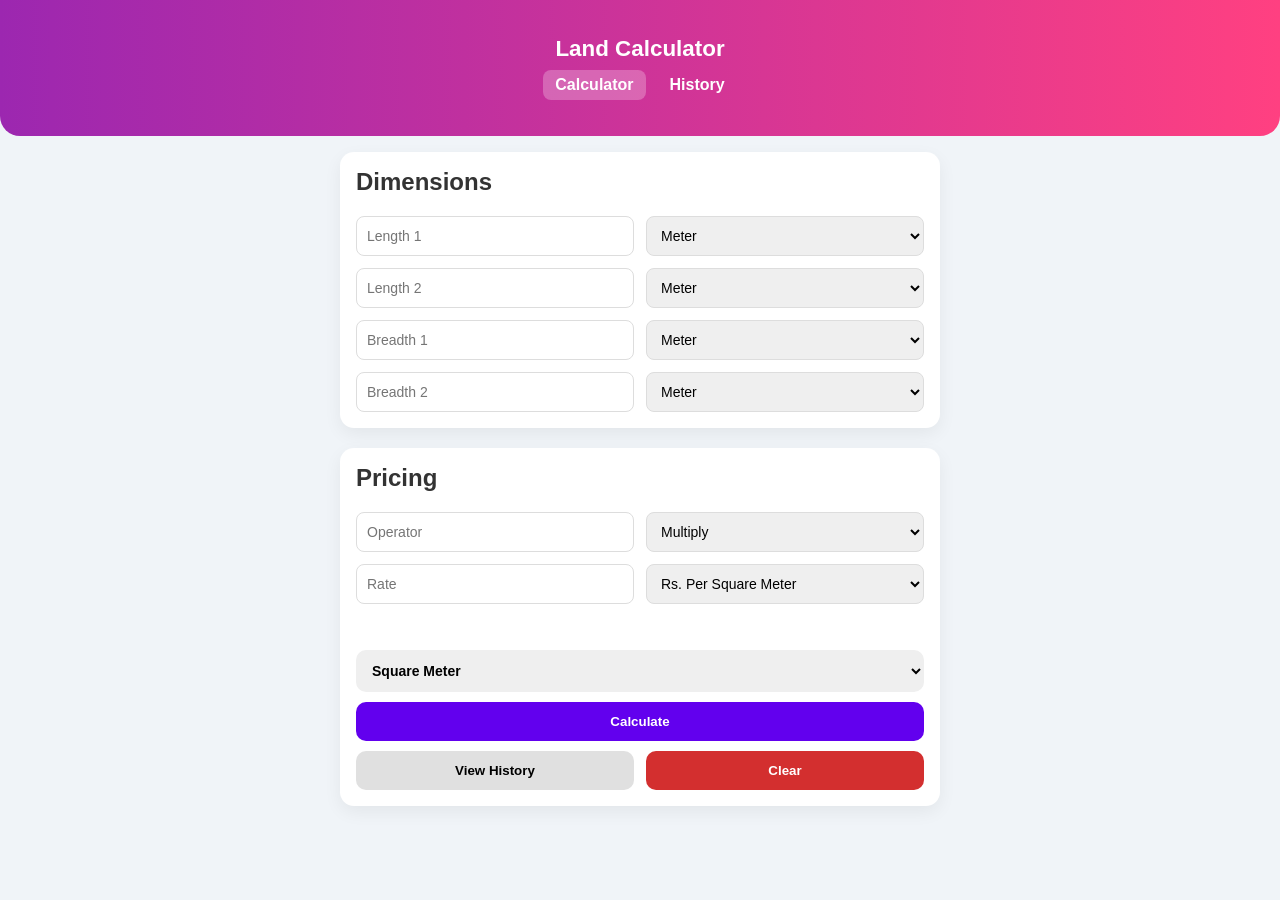
<file: index.html>
<!DOCTYPE html>
<html lang="en">
<head>
    <meta charset="UTF-8">
    <meta name="viewport" content="width=device-width, initial-scale=1">
    <meta name="description" content="Free Land Area Calculator to measure land area and estimate total price using multiple units. Fast, simple, and works directly in your browser.">
    <meta http-equiv="Content-Security-Policy" content="default-src 'self'; style-src 'self' 'unsafe-inline'; script-src 'self'; img-src 'self' data:;">
    <meta name="apple-mobile-web-app-capable" content="yes">
    <meta name="theme-color" content="#6200ee">
    <title>Land Area Calculator</title>

    <!-- Favicon -->
    <link rel="icon" href="/favicon.ico">
    <link rel="icon" type="image/png" sizes="16x16" href="/assets/icons/favicon-16x16.png">
    <link rel="icon" type="image/png" sizes="32x32" href="/assets/icons/favicon-32x32.png">
    <link rel="apple-touch-icon" href="/apple-touch-icon.png">

    <link rel="manifest" href="manifest.json">
    <link rel="stylesheet" href="css/nav.css">
    <link rel="stylesheet" href="css/style.css">
</head>
<body>
    <header class="topbar">
        <div class="container topbar-inner">
            <h1 class="brand">Land Calculator</h1>
            <nav class="nav">
                <button id="installBtn">Install App</button>
                <a href="/" class="nav-link active">Calculator</a>
                <a href="/history" class="nav-link">History</a>
            </nav>
        </div>
    </header>

    <main class="container">

        <section class="card">
            <h2>Dimensions</h2>

            <div class="grid">
                <input type="number" id="length1" placeholder="Length 1">
                <select id="lengthUnit1"></select>

                <input type="number" id="length2" placeholder="Length 2">
                <select id="lengthUnit2"></select>

                <input type="number" id="breadth1" placeholder="Breadth 1">
                <select id="breadthUnit1"></select>

                <input type="number" id="breadth2" placeholder="Breadth 2">
                <select id="breadthUnit2"></select>
            </div>
        </section>

        <section class="card">
            <h2>Pricing</h2>

            <div class="grid">
                <input type="number" id="operator" placeholder="Operator">
                <select id="operatorUnit"></select>

                <input type="number" id="ratePerUnitArea" placeholder="Rate">
                <select id="rateUnit"></select>
            </div>

            <br><br>
            <select id="areaUnit"></select>
            <button id="btnCalculate" class="primary">Calculate</button>

            <div class="grid">
                <button id="viewHistory" class="secondary">View History</button>
                <button id="btnClear" class="danger">Clear</button>
            </div>
        </section>

        <section class="card result-card" id="resultCard">
            <div class="result-header">
                <h2>Result</h2>
                <button id="hideResultCard">✕</button>
            </div>

            <div class="result-main">
                <div class="result-item result-minor">
                    <span>Length</span>
                    <strong id="resultLength">0 Meter</strong>
                </div>

                <div class="result-item result-minor">
                    <span>Breadth</span>
                    <strong id="resultBreadth">0 Meter</strong>
                </div>

                <div class="result-item">
                    <span>Area</span>
                    <strong id="resultArea">0 Square Meter</strong>
                </div>

                <div class="result-item result-minor">
                    <span>Operator</span>
                    <strong id="resultOperator">0</strong>
                </div>

                <div class="result-item">
                    <span>Total Area</span>
                    <strong id="resultTotalArea">0 Square Meter</strong>
                </div>

                <div class="result-item result-minor">
                    <span>Rate</span>
                    <strong id="resultRate">0 Rs. Per Meter Square</strong>
                </div>

                <div class="result-item">
                    <span>Total Price</span>
                    <strong id="resultPrice">₹0</strong>
                </div>
            </div>

            <div class="result-actions">
                <button id="detailsBtn">More Details</button>
                <button id="copyResult">Copy</button>
            </div>
        </section>
    </main>

    <div id="toast" class="toast" style="display:none;"></div>

    <script src="js/idb-handler.js"></script>
    <script src="js/script.js"></script>
</body>
</html>
</file>
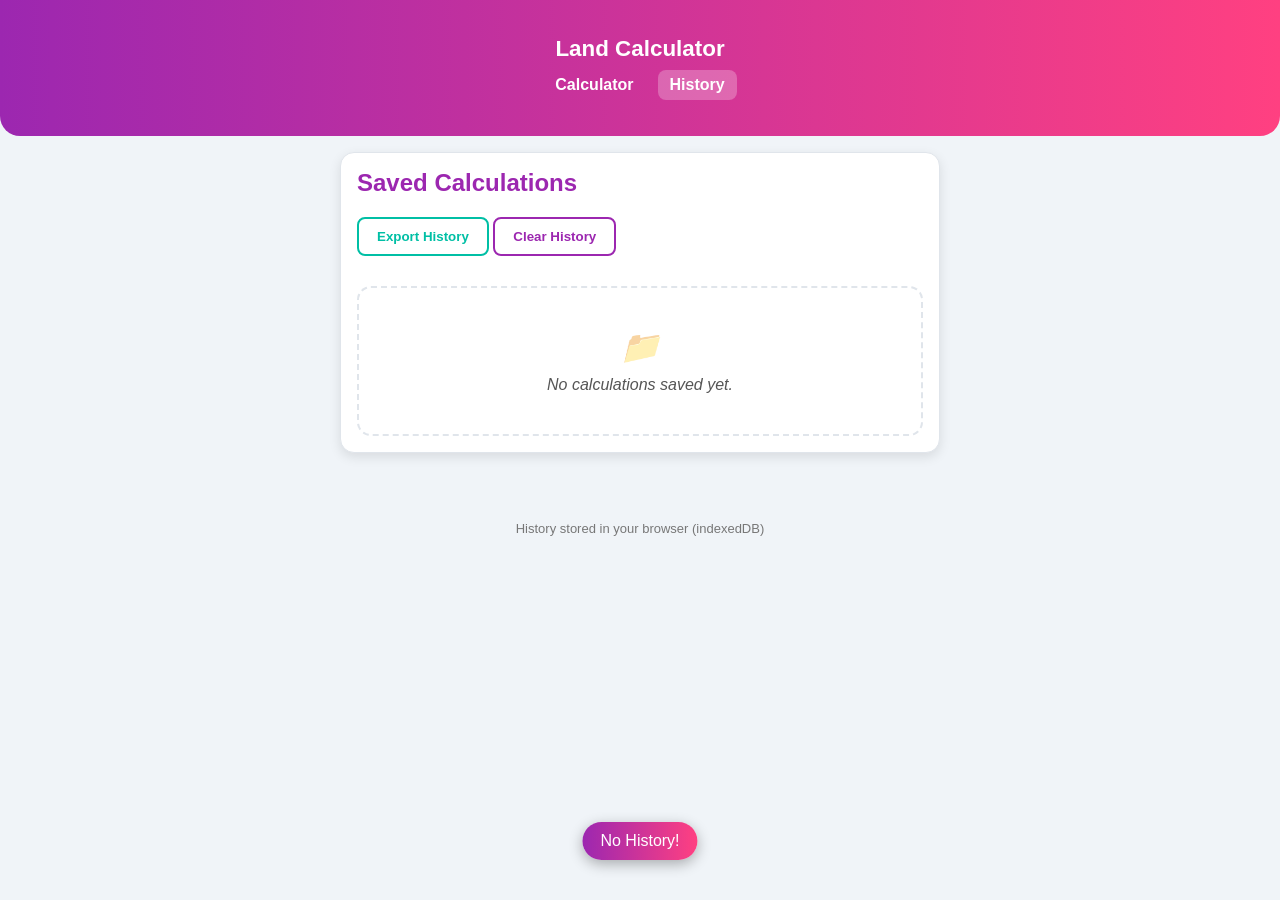
<file: history.html>
<!doctype html>
<html lang="en">
<head>
    <meta charset="utf-8" />
    <meta name="viewport" content="width=device-width,initial-scale=1" />
    <meta name="description" content="View and manage your previously calculated land measurements. Export or clear saved calculations stored in your browser.">
    <meta http-equiv="Content-Security-Policy" content="default-src 'self'; style-src 'self' 'unsafe-inline'; script-src 'self'; img-src 'self' data:;">
    <meta name="theme-color" content="#4b00b5">
    <title>Land Calculator — History</title>
    <link rel="stylesheet" href="css/nav.css">
    <link rel="stylesheet" href="css/history.css">
</head>
<body>
    <header class="topbar">
        <div class="container topbar-inner">
            <h1 class="brand">Land Calculator</h1>
            <nav class="nav">
                <a href="/" class="nav-link">Calculator</a>
                <a href="/history" class="nav-link active">History</a>
            </nav>
        </div>
    </header>

    <main class="container">
        <section class="card glass card--padded">
            <div class="row" style="justify-content:space-between;align-items:center;">
                <h2>Saved Calculations</h2>
                <div>
                    <button id="exportBtn" class="btn btn--outline">Export History</button>
                    <button id="clearHistoryBtn" class="btn btn--ghost">Clear History</button>
                </div>
            </div>

            <br>
            <div id="historyList" class="history-list" style="margin-top:12px;">
                <!-- entries appended here -->
            </div>
        </section>
    </main>

    <div id="modal" class="modal" style="display:none;">
        <div class="modal-card">
            <button id="closeModal" class="modal-close">×</button>
            <pre id="modalBody" class="modal-body"></pre>
        </div>
    </div>

    <footer class="footer">
        <div class="container muted small">History stored in your browser (indexedDB)</div>
    </footer>

    <div id="toast" class="toast" style="display:none;"></div>

    <script src="js/idb-handler.js"></script>
    <script src="js/history.js"></script>
</body>
</html>
</file>
<file: css/nav.css>
/* Header bar */
.topbar {
    background: linear-gradient(90deg, #9C27B0, #FF4081);
    color: #fff;
    padding: 20px;
    text-align: center;
    border-bottom-left-radius: 20px;
    border-bottom-right-radius: 20px;
}
.brand { font-weight:700; margin:0; font-size:1.4rem; }
.badge {
    background: rgba(255,255,255,0.2);
    padding:4px 10px;
    border-radius:999px;
    font-size:12px;
}
.nav { display:flex; justify-content:center; gap:12px; flex-wrap:wrap; margin-top:8px; }
.nav-link {
    color:#fff; text-decoration:none; font-weight:600;
    padding:6px 12px; border-radius:8px; transition:background .3s;
}
.nav-link:hover, .nav-link.active {
    background: rgba(255,255,255,0.25);
}
</file>
<file: css/style.css>
:root {
    --bg: #f0f4f8;
    --card: #ffffff;
    --border: #e0e5eb;
    --text: #333;
    --muted: #555;
    --accent1: #FF4081;
    --accent2: #9C27B0;
    --accent3: #00BFA5;
    --accent4: #FF5722;
    --radius: 14px;
    --shadow: 0 4px 12px rgba(0,0,0,0.1);
}

body {
    margin: 0;
    font-family: "Segoe UI", sans-serif;
    background: var(--bg);
    color: var(--text);
    min-height: 100vh;
}

.container {
    padding: 16px;
    max-width: 600px;
    margin: auto;
}

.card {
    background: white;
    border-radius: 14px;
    padding: 16px;
    margin-bottom: 20px;
    box-shadow: 0 6px 18px rgba(0,0,0,0.06);
}

h2 {
    margin-top: 0;
}

.grid {
    display: grid;
    grid-template-columns: 1fr 1fr;
    gap: 12px;
}

input, select {
    padding: 10px;
    border-radius: 8px;
    border: 1px solid #ddd;
    font-size: 14px;
}

button, #areaUnit {
    width: 100%;
    padding: 12px;
    margin-top: 10px;
    border-radius: 10px;
    border: none;
    font-weight: 600;
    cursor: pointer;
    transition: 0.2s;
}

button.primary {
    background: #6200ee;
    color: white;
}

button.secondary {
    background: #e0e0e0;
}

button.danger {
    background: #d32f2f;
    color: white;
}

button:hover {
    opacity: 0.9;
}

#historyList div {
    padding: 10px;
    border-bottom: 1px solid #eee;
}

.result-card {
    display: none;
    background: linear-gradient(135deg,#6200ee,#7b1fa2);
    color: white;
}

.result-header {
    display:flex;
    justify-content:space-between;
    align-items:center;
}

.result-header button {
    width:auto;
    padding:4px 10px;
    background:rgba(255,255,255,0.2);
}

.result-main {
    margin-top:20px;
    display:grid;
    gap:14px;
}

.result-item {
    display:flex;
    justify-content:space-between;
    font-size:18px;
}

.result-item strong {
    font-size:22px;
}

.result-actions {
    margin-top:18px;
    display:grid;
    grid-template-columns:1fr 1fr;
    gap:10px;
}

.result-actions button {
    background:white;
    color:#6200ee;
}

.result-details {
    margin-top:16px;
    padding:12px;
    border-radius:8px;
    background:rgba(255,255,255,0.15);
    font-size:14px;
}

.result-minor {
    display: none;
}

@media (max-width: 480px) {
    .grid {
        grid-template-columns: 1fr;
    }

    input, select {
        width: 100%;
        box-sizing: border-box;
    }
}

#installBtn {
    display: none;
    width: auto;
    margin: 0 10px;
    padding: 5px 15px;
    background: var(--accent3);
}

/* Toast */
.toast {
    position:fixed;
    bottom:40px;
    left:50%;
    transform:translateX(-50%) scale(0.9);
    background:linear-gradient(90deg,var(--accent2),var(--accent1));
    color:#fff;
    padding:10px 18px;
    border-radius:999px;
    box-shadow:0 4px 14px rgba(0,0,0,0.3);
    opacity:0;
    transition:all .3s;
}

.toast.show { opacity:1; transform:translateX(-50%) scale(1); }
</file>
<file: css/history.css>
:root {
    --bg: #f0f4f8;
    --card: #ffffff;
    --border: #e0e5eb;
    --text: #333;
    --muted: #555;
    --accent1: #FF4081;
    --accent2: #9C27B0;
    --accent3: #00BFA5;
    --accent4: #FF5722;
    --radius: 14px;
    --shadow: 0 4px 12px rgba(0,0,0,0.1);
}

body {
    margin: 0;
    font-family: "Segoe UI", sans-serif;
    background: var(--bg);
    color: var(--text);
    min-height: 100vh;
}

.container {
    padding: 16px;
    max-width: 600px;
    margin: auto;
}

/* Cards */
.card {
    background: var(--card);
    border: 1px solid var(--border);
    border-radius: var(--radius);
    box-shadow: var(--shadow);
    padding: 16px;
    margin-bottom: 20px;
    transition: transform .2s ease, box-shadow .2s ease;
}
.card:hover {
    transform: translateY(-3px);
    box-shadow: 0 6px 16px rgba(0,0,0,0.15);
}
.card h2 {
    margin-top:0;
    color: var(--accent2);
}
.card h3 {
    margin-top:0;
    color: var(--accent4);
}

/* Buttons */
.btn {
    border:none;
    border-radius:8px;
    padding:10px 18px;
    font-weight:600;
    cursor:pointer;
    transition:transform .15s, box-shadow .15s;
    color:#fff;
}
.btn--neon {
    background:linear-gradient(90deg,var(--accent1),var(--accent2));
}
.btn--neon:hover { transform:translateY(-2px); box-shadow:0 4px 10px rgba(156,39,176,0.4); }
.btn--ghost {
    background:transparent; color:var(--accent2);
    border:2px solid var(--accent2);
}
.btn--ghost:hover { background:var(--accent2); color:#fff; }
.btn--outline {
    background:transparent; color:var(--accent3);
    border:2px solid var(--accent3);
}
.btn--outline:hover { background:var(--accent3); color:#fff; }
.btn--glass {
    background:linear-gradient(90deg,var(--accent3),var(--accent1));
}
.btn--glass:hover { opacity:.9; }

/* Toast */
.toast {
    position:fixed;
    bottom:40px;
    left:50%;
    transform:translateX(-50%) scale(0.9);
    background:linear-gradient(90deg,var(--accent2),var(--accent1));
    color:#fff;
    padding:10px 18px;
    border-radius:999px;
    box-shadow:0 4px 14px rgba(0,0,0,0.3);
    opacity:0;
    transition:all .3s;
}
.toast.show { opacity:1; transform:translateX(-50%) scale(1); }

/* Modal */
.modal {
    position:fixed; inset:0;
    display:flex; justify-content:center; align-items:center;
    background:rgba(0,0,0,0.5);
    z-index:100;
}
.modal-card {
    background:#fff;
    border-radius:12px;
    padding:20px;
    max-width:800px;
    width:90%;
    box-shadow:var(--shadow);
}
.modal-close {
    position:absolute; right:16px; top:10px;
    background:transparent; border:none; font-size:22px; cursor:pointer; color:var(--muted);
}
.modal-body {
    white-space:pre-wrap; color:var(--muted);
    max-height:60vh; overflow:auto; font-size:14px;
}

/* History List */
.history-list{
    display:flex;
    flex-direction:column;
    gap:14px;
}

/* Single Item */
.history-item{
    border:1px solid var(--border);
    border-radius:12px;
    padding:14px;
    background:#fff;
    box-shadow:0 3px 8px rgba(0,0,0,0.08);
    transition:transform .2s ease, box-shadow .2s ease;
}

.history-item:hover{
    transform:translateY(-2px);
    box-shadow:0 6px 14px rgba(0,0,0,0.12);
}

/* Header */
.history-header{
    display:flex;
    justify-content:space-between;
    align-items:center;
    margin-bottom:8px;
}

.history-date{
    font-size:13px;
    color:var(--muted);
}

.history-area{
    font-weight:700;
    color:var(--accent2);
}

/* Body */
.history-body{
    font-size:14px;
    line-height:1.6;
    color:var(--text);
}

/* Footer */
.history-footer{
    margin-top:10px;
    display:flex;
    justify-content:flex-end;
}

.price{
    font-weight:700;
    color:var(--accent4);
    font-size:16px;
}

/* Mobile layout */
@media (max-width:480px){

    .history-header{
        flex-direction:column;
        align-items:flex-start;
        gap:4px;
    }

    .history-footer{
        justify-content:flex-start;
        margin-top:8px;
    }

    .price{
        font-size:15px;
    }

}

/* Footer */
.footer {
    text-align:center;
    padding:16px;
    color:#777;
    font-size:13px;
}

/* Empty State Styling */
.history-empty {
    text-align: center;
    padding: 40px 20px;
    background: rgba(255, 255, 255, 0.5);
    border: 2px dashed var(--border);
    border-radius: var(--radius);
    color: var(--muted);
    font-style: italic;
    grid-column: 1 / -1; /* Works if you ever switch to grid */
}

/* Optional: Add a small icon-like effect */
.history-empty::before {
    content: "📁";
    display: block;
    font-size: 2rem;
    margin-bottom: 10px;
    opacity: 0.5;
}
</file>
